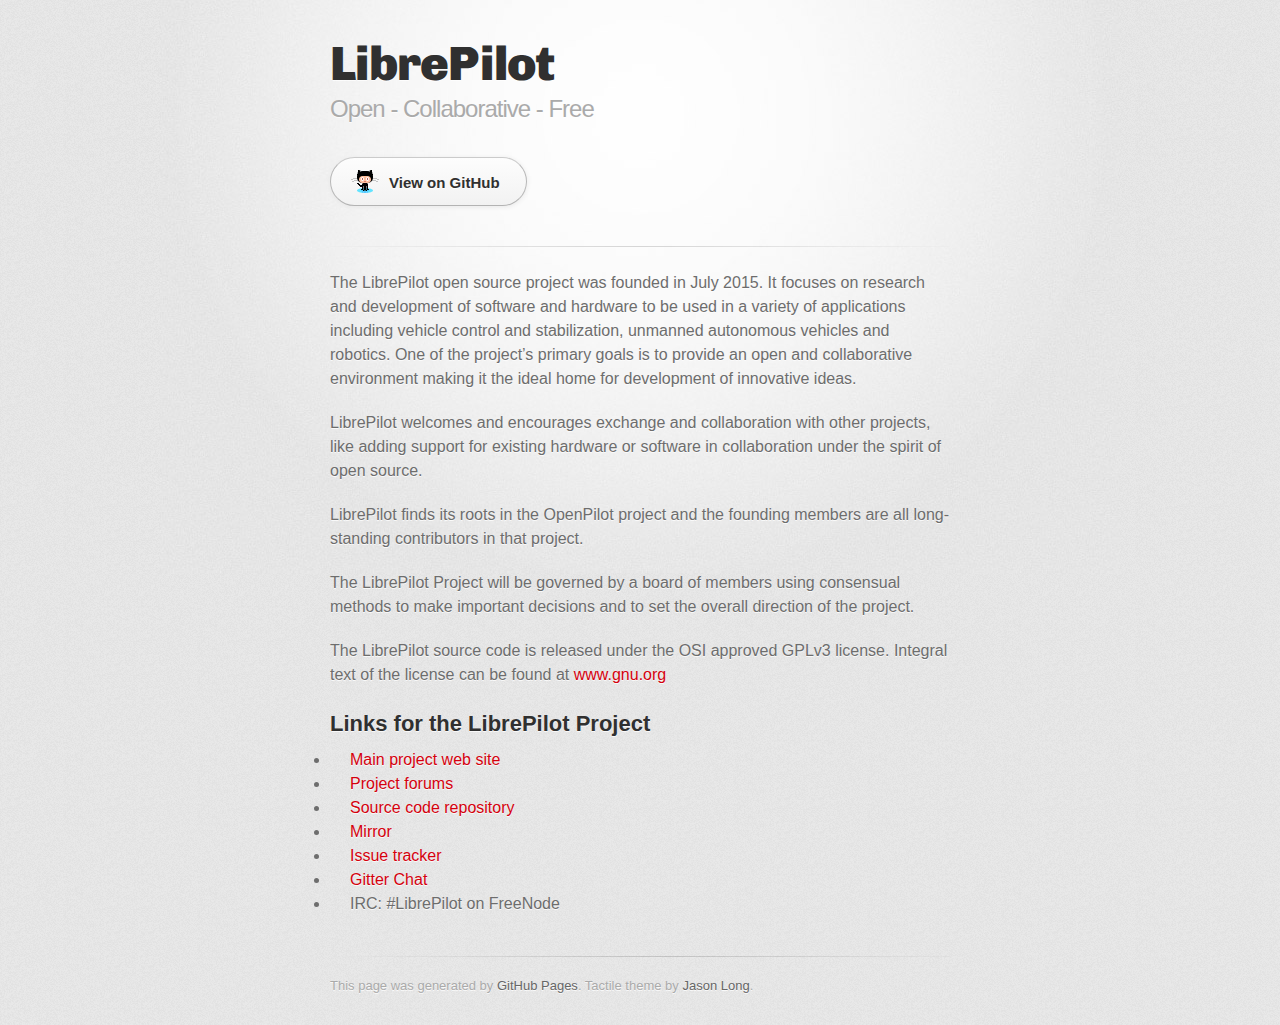
<file: index.html>
<!DOCTYPE html>
<html>
  <head>
    <meta charset='utf-8'>
    <meta http-equiv="X-UA-Compatible" content="chrome=1">
    <link href='https://fonts.googleapis.com/css?family=Chivo:900' rel='stylesheet' type='text/css'>
    <link rel="stylesheet" type="text/css" href="stylesheets/stylesheet.css" media="screen">
    <link rel="stylesheet" type="text/css" href="stylesheets/github-dark.css" media="screen">
    <link rel="stylesheet" type="text/css" href="stylesheets/print.css" media="print">
    <!--[if lt IE 9]>
    <script src="//html5shiv.googlecode.com/svn/trunk/html5.js"></script>
    <![endif]-->
    <title>LibrePilot by librepilot</title>
  </head>

  <body>
    <div id="container">
      <div class="inner">

        <header>
          <h1>LibrePilot</h1>
          <h2>Open - Collaborative - Free</h2>
        </header>

        <section id="downloads" class="clearfix">
          <a href="https://github.com/librepilot" id="view-on-github" class="button"><span>View on GitHub</span></a>
        </section>

        <hr>

        <section id="main_content">
          <p>The LibrePilot open source project was founded in July 2015. It focuses on
research and development of software and hardware to be used in a variety of
applications including vehicle control and stabilization, unmanned autonomous
vehicles and robotics. One of the project’s primary goals is to provide an open
and collaborative environment making it the ideal home for development of
innovative ideas.</p>

<p>LibrePilot welcomes and encourages exchange and collaboration with other
projects, like adding support for existing hardware or software in
collaboration under the spirit of open source.</p>

<p>LibrePilot finds its roots in the OpenPilot project and the founding members
are all long-standing contributors in that project.</p>

<p>The LibrePilot Project will be governed by a board of members using consensual
methods to make important decisions and to set the overall direction of the
project.</p>

<p>The LibrePilot source code is released under the OSI approved GPLv3 license.
Integral text of the license can be found at <a href="http://www.gnu.org/licenses/gpl-3.0.en.html">www.gnu.org</a></p>

<h2>
<a id="links-for-the-librepilot-project" class="anchor" href="#links-for-the-librepilot-project" aria-hidden="true"><span class="octicon octicon-link"></span></a>Links for the LibrePilot Project</h2>

<ul>
<li><a href="https://www.librepilot.org">Main project web site</a></li>
<li><a href="https://forum.librepilot.org">Project forums</a></li>
<li><a href="https://bitbucket.org/librepilot">Source code repository</a></li>
<li><a href="https://github.com/librepilot">Mirror</a></li>
<li><a href="https://librepilot.atlassian.net">Issue tracker</a></li>
<li><a href="https://gitter.im/librepilot/LibrePilot">Gitter Chat</a></li>
<li>IRC: #LibrePilot on FreeNode</li>
</ul>
        </section>

        <footer>
          This page was generated by <a href="https://pages.github.com">GitHub Pages</a>. Tactile theme by <a href="https://twitter.com/jasonlong">Jason Long</a>.
        </footer>

        
      </div>
    </div>
  </body>
</html>
</file>
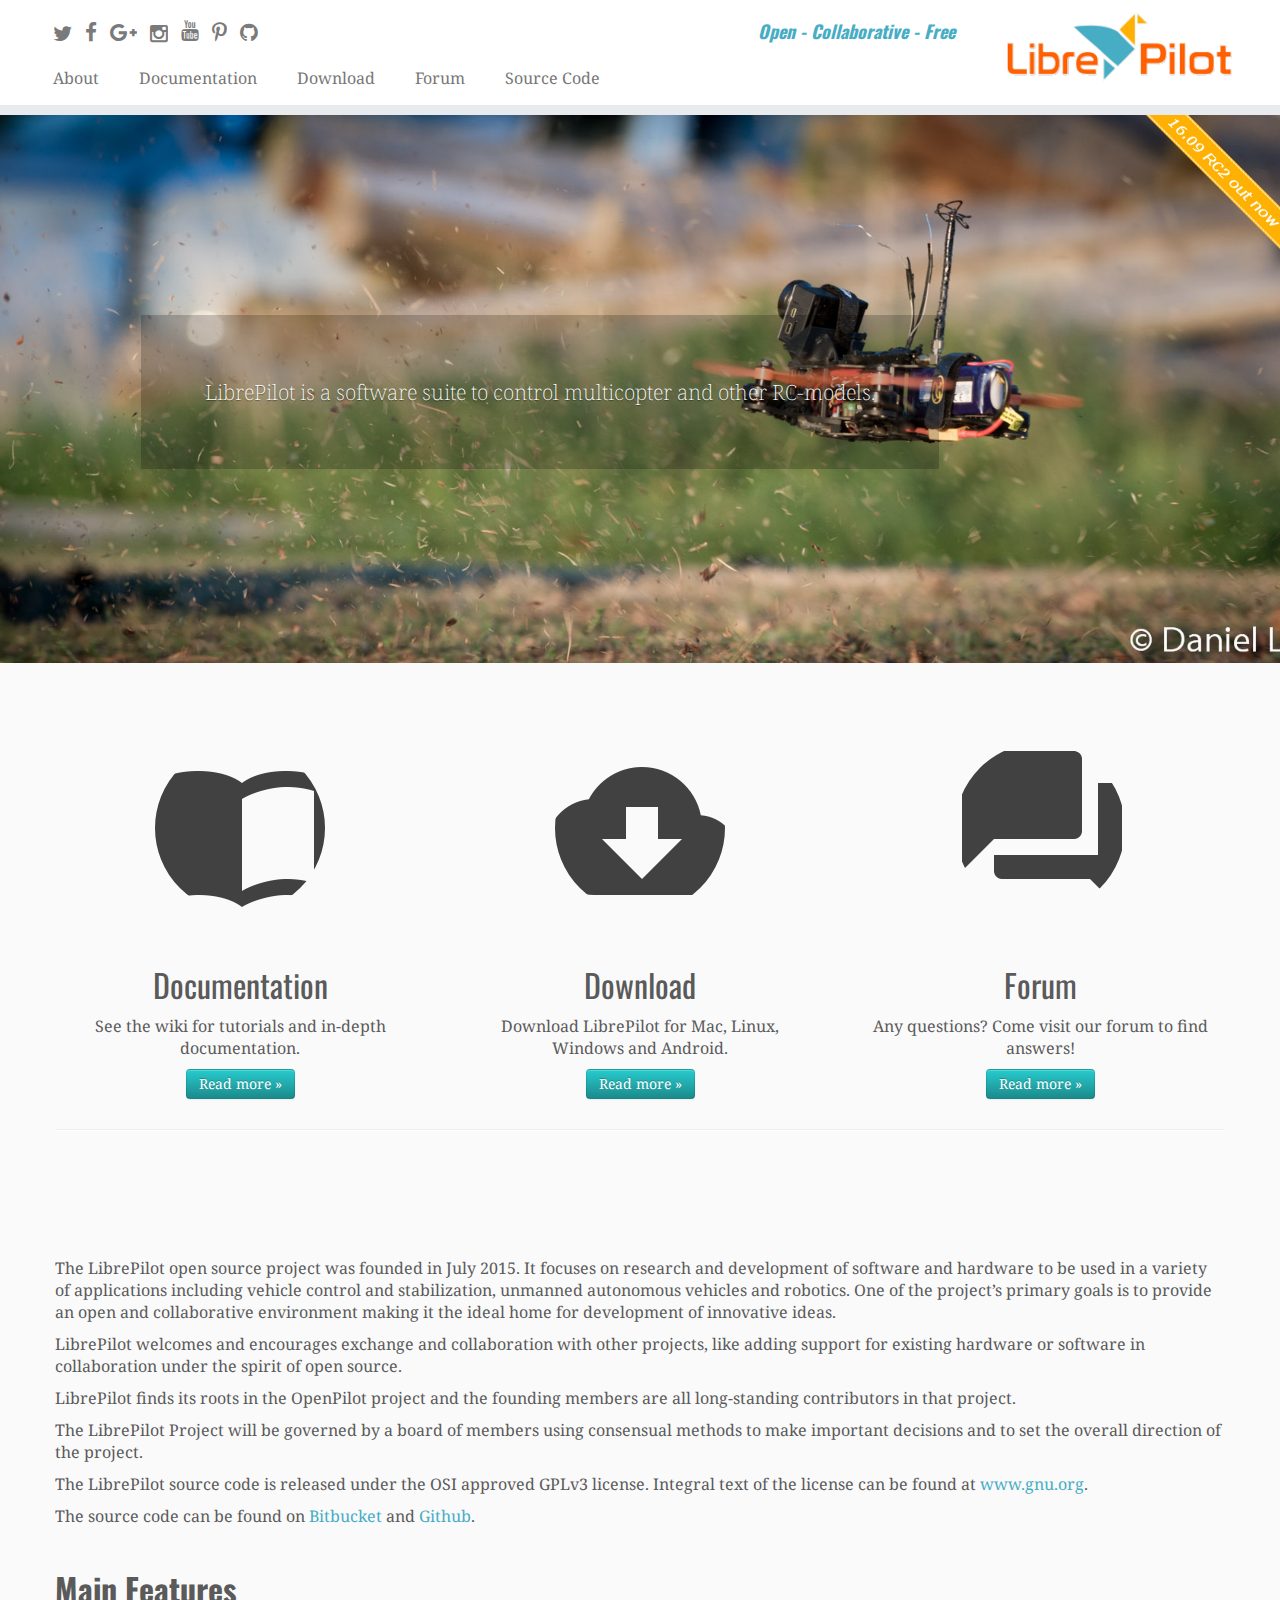
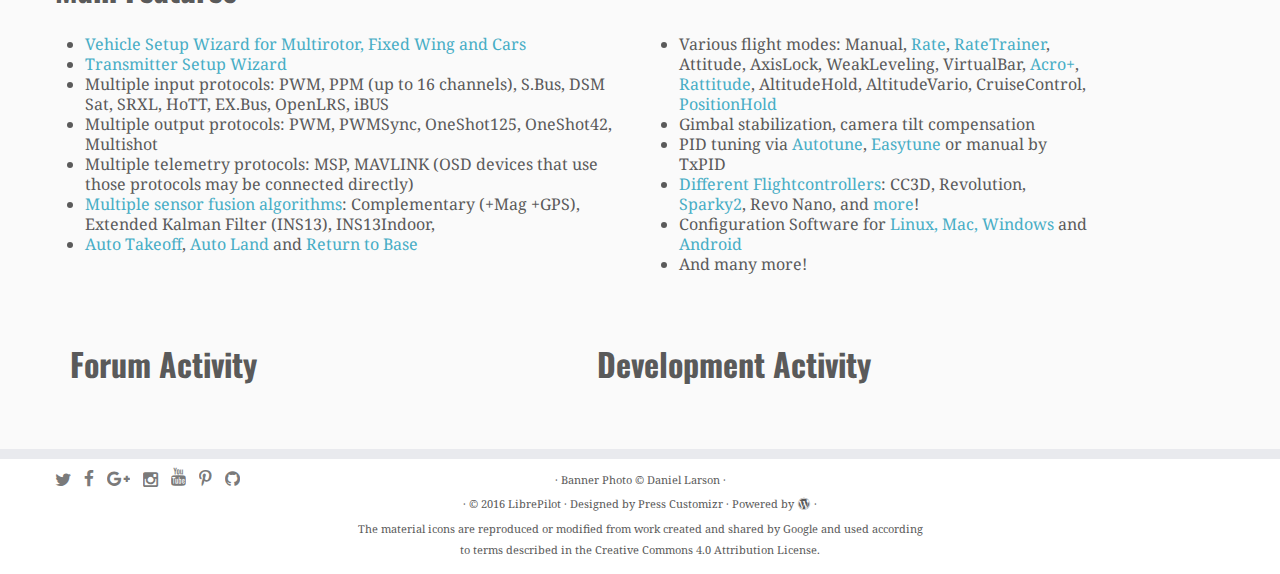
<file: site/index.html>
<!DOCTYPE html>
<!--[if IE 7]>
<html class="ie ie7" lang="en-US">
<![endif]-->
<!--[if IE 8]>
<html class="ie ie8" lang="en-US">
<![endif]-->
<!--[if !(IE 7) | !(IE 8)  ]><!-->
<html lang="en-US">
<!--<![endif]-->
					<head>
				    <meta charset="UTF-8" />
				    <meta http-equiv="X-UA-Compatible" content="IE=9; IE=8; IE=7; IE=EDGE" />
            				    <meta name="viewport" content="width=device-width, initial-scale=1.0" />
				    <link rel="profile" href="http://gmpg.org/xfn/11" />


				   <!-- html5shiv for IE8 and less  -->
				    <!--[if lt IE 9]>

				    <![endif]-->
				    <title>LibrePilot &#8211; Open &#8211; Collaborative &#8211; Free</title>
<link rel="alternate" type="application/rss+xml" title="LibrePilot &raquo; Feed" href="feed" />
<link rel="alternate" type="application/rss+xml" title="LibrePilot &raquo; Comments Feed" href="comments/feed" />
</style>
<link rel='stylesheet' id='tc-gfonts-css'  href='https://fonts.googleapis.com/css?family=Oswald:700|Droid+Serif:400' type='text/css' media='all' />
<link rel='stylesheet' id='customizr-common-css'  href='wp-content/themes/customizr/inc/assets/css/tc_common.min.css' type='text/css' media='all' />
<link rel='stylesheet' id='customizr-skin-css'  href='wp-content/themes/customizr/inc/assets/css/blue2.min.css' type='text/css' media='all' />
<style id='customizr-skin-inline-css' type='text/css'>
        @font-face {
          font-family: 'FontAwesome';
          src:url('wp-content/themes/customizr/inc/assets/css/fonts/fonts/fontawesome-webfont.eot');
          src:url('wp-content/themes/customizr/inc/assets/css/fonts/fonts/fontawesome-webfont.eot%3F') format('embedded-opentype'),
              url('wp-content/themes/customizr/inc/assets/css/fonts/fonts/fontawesome-webfont.woff2') format('woff2'),
              url('wp-content/themes/customizr/inc/assets/css/fonts/fonts/fontawesome-webfont.woff') format('woff'),
              url('wp-content/themes/customizr/inc/assets/css/fonts/fonts/fontawesome-webfont.ttf') format('truetype'),
              url('wp-content/themes/customizr/inc/assets/css/fonts/fonts/fontawesome-webfont.svg') format('svg');
        }
        

                .site-title,.site-description,h1,h2,h3,.tc-dropcap {
                  font-family : 'Oswald';
                  font-weight : 700;
                }

                body,.navbar .nav>li>a {
                  font-family : 'Droid Serif';
                  font-weight : 400;
                }

          body,.navbar .nav>li>a {
            font-size : 16px;
            line-height : 22px;
          }
table { border-collapse: separate; }
                         body table { border-collapse: collapse; }
                        
header.tc-header {border-top: none;}

.sticky-enabled .tc-shrink-on .site-logo img {
    					height:30px!important;width:auto!important
    				}

    				.sticky-enabled .tc-shrink-on .brand .site-title {
    					font-size:0.6em;opacity:0.8;line-height:1.2em
    				}

.site-logo img.sticky {
                display: none;
             }

            .sticky-enabled .tc-sticky-logo-on .site-logo img {
                display: none;
             }

            .sticky-enabled .tc-sticky-logo-on .site-logo img.sticky{
                display: inline-block;
            }


      .carousel .item {
        line-height: 550px;
        min-height:550px;
        max-height:550px;
      }
      .tc-slider-loader-wrapper {
        line-height: 550px;
        height:550px;
      }
      .carousel .tc-slider-controls {
        line-height: 550px;
        max-height:550px;
      }

        @media (max-width: 1200px) {
          .carousel .item {
            line-height: 423.5px;
            max-height:423.5px;
            min-height:423.5px;
          }
          .item .carousel-caption {
            max-height: 368.5px;
            overflow: hidden;
          }
          .carousel .tc-slider-loader-wrapper {
            line-height: 423.5px;
            height:423.5px;
          }
        }

        @media (max-width: 979px) {
          .carousel .item {
            line-height: 339.9px;
            max-height:339.9px;
            min-height:339.9px;
          }
          .item .carousel-caption {
            max-height: 284.9px;
            overflow: hidden;
          }
          .carousel .tc-slider-loader-wrapper {
            line-height: 339.9px;
            height:339.9px;
          }
        }

        @media (max-width: 480px) {
          .carousel .item {
            line-height: 209px;
            max-height:209px;
            min-height:209px;
          }
          .item .carousel-caption {
            max-height: 154px;
            overflow: hidden;
          }
          .carousel .tc-slider-loader-wrapper {
            line-height: 209px;
            height:209px;
          }
        }

        @media (max-width: 320px) {
          .carousel .item {
            line-height: 154px;
            max-height:154px;
            min-height:154px;
          }
          .item .carousel-caption {
            max-height: 99px;
            overflow: hidden;
          }
          .carousel .tc-slider-loader-wrapper {
            line-height: 154px;
            height:154px;
          }
        }

#tc-push-footer { display: none; visibility: hidden; }
         .tc-sticky-footer #tc-push-footer.sticky-footer-enabled { display: block; }
        

.tc-slide-link {
   pointer-events: none;
   cursor: default;
}

.site-description {
color: #47ADC5;
}

.btn-primary.active, .btn-primary.disabled, .btn-primary:active, .btn-primary:focus, .btn-primary:hover, [disabled].btn-primary  {
background-color: #47ADC5;
}

a {
color: #47ADC5;
}

.table {
    display: table;
    width: 90%;
}
.tr { 
    display: table-row; 
   width: 45%;
overflow-wrap: break-word;
}
.td { 
    display: table-cell;
   width: 45%;
padding:15px;
overflow-wrap: break-word;

}

@media  (max-width: 639px){
    .td  { 
display:inline; 
width:90%;

}
}
</style>
<link rel='stylesheet' id='customizr-style-css'  href='wp-content/themes/customizr/style.css' type='text/css' media='all' />
<link rel='stylesheet' id='fancyboxcss-css'  href='wp-content/themes/customizr/inc/assets/js/fancybox/jquery.fancybox-1.3.4.min.css' type='text/css' media='all' />
<script type='text/javascript' src='wp-includes/js/jquery/jquery.js'></script>
<script type='text/javascript' src='wp-includes/js/jquery/jquery-migrate.min.js'></script>
<script type='text/javascript' src='wp-content/themes/customizr/inc/assets/js/fancybox/jquery.fancybox-1.3.4.min.js'></script>
<script type='text/javascript'>
/* <![CDATA[ */
var TCParams = {"_disabled":[],"FancyBoxState":"1","FancyBoxAutoscale":"1","SliderName":"tc_posts_slider","SliderDelay":"5000","SliderHover":"1","centerSliderImg":"1","SmoothScroll":{"Enabled":true,"Options":{"touchpadSupport":false}},"anchorSmoothScroll":"linear","anchorSmoothScrollExclude":{"simple":["[class*=edd]",".tc-carousel-control",".carousel-control","[data-toggle=\"modal\"]","[data-toggle=\"dropdown\"]","[data-toggle=\"tooltip\"]","[data-toggle=\"popover\"]","[data-toggle=\"collapse\"]","[data-toggle=\"tab\"]","[class*=upme]","[class*=um-]"],"deep":{"classes":[],"ids":[]}},"ReorderBlocks":"1","centerAllImg":"1","HasComments":"","LeftSidebarClass":".span3.left.tc-sidebar","RightSidebarClass":".span3.right.tc-sidebar","LoadModernizr":"1","stickyCustomOffset":{"_initial":0,"_scrolling":0,"options":{"_static":true,"_element":""}},"stickyHeader":"1","dropdowntoViewport":"1","timerOnScrollAllBrowsers":"1","extLinksStyle":"","extLinksTargetExt":"","extLinksSkipSelectors":{"classes":["btn","button"],"ids":[]},"dropcapEnabled":"","dropcapWhere":{"post":"","page":""},"dropcapMinWords":"50","dropcapSkipSelectors":{"tags":["IMG","IFRAME","H1","H2","H3","H4","H5","H6","BLOCKQUOTE","UL","OL"],"classes":["btn"],"id":[]},"imgSmartLoadEnabled":"","imgSmartLoadOpts":{"parentSelectors":[".article-container",".__before_main_wrapper",".widget-front"],"opts":{"excludeImg":[".tc-holder-img"]}},"goldenRatio":"1.618","gridGoldenRatioLimit":"350","isSecondMenuEnabled":"","secondMenuRespSet":"in-sn-before"};
/* ]]> */
</script>
<script type='text/javascript' src='wp-content/themes/customizr/inc/assets/js/tc-scripts.min.js'></script>
<link rel='https://api.w.org/' href='wp-json/index.html' />
<link rel="EditURI" type="application/rsd+xml" title="RSD" href="xmlrpc.php%3Frsd" />
<link rel="wlwmanifest" type="application/wlwmanifest+xml" href="wp-includes/wlwmanifest.xml" /> 
<meta name="generator" content="WordPress 4.5.3" />
<link rel="canonical" href="index.html" />
<link rel='shortlink' href='index.html' />
		<style type="text/css">.recentcomments a{display:inline !important;padding:0 !important;margin:0 !important;}</style>
		<link rel="icon" href="wp-content/uploads/2016/07/cropped-logo512-32x32.png" sizes="32x32" />
<link rel="icon" href="wp-content/uploads/2016/07/cropped-logo512-192x192.png" sizes="192x192" />
<link rel="apple-touch-icon-precomposed" href="wp-content/uploads/2016/07/cropped-logo512-180x180.png" />

				</head>
				
	<body class="home page page-id-19 page-template-default tc-fade-hover-links tc-no-sidebar tc-sticky-header sticky-disabled tc-transparent-on-scroll no-navbar skin-blue2 tc-regular-menu tc-sticky-footer" itemscope itemtype="http://schema.org/WebPage">

    
    <div id="tc-page-wrap" class="">

    <a href="https://librepilot.atlassian.net/wiki/display/LPDOC/16.09+RC+Downloads">
	<img style="position: absolute; top: 0; right: 0; border: 0; z-index: 999;" src="ribbon.png" />
	</a>
  		
  	   	<header class="tc-header clearfix row-fluid tc-tagline-on tc-title-logo-on tc-sticky-logo-on tc-shrink-on tc-menu-on logo-right tc-second-menu-in-sn-before-when-mobile" role="banner">
  			
        <div class="brand span3 pull-right">
        <a class="site-logo" href="index.html" title="LibrePilot | Open - Collaborative - Free"><img src="wp-content/uploads/2016/07/logo_name_1.png" alt="Back Home" width="250" height="75" style="max-width:250px;max-height:100px" data-no-retina class=" attachment-96"/><img src="wp-content/uploads/2016/07/logo_name_2.png" alt="Back Home" width="100" height="30"  data-no-retina class="sticky attachment-97"/></a>        </div> <!-- brand span3 -->

        <div class="container outside"><h2 class="site-description">Open - Collaborative - Free</h2></div>      	<div class="navbar-wrapper clearfix span9 tc-open-on-hover pull-menu-left">
        	<div class="navbar resp">
          		<div class="navbar-inner" role="navigation">
            		<div class="row-fluid">
              		<div class="social-block span5" ><a class="social-icon icon-twitter" href="https://twitter.com/librepilot" title="Follow LibrePilot on Twitter" target=_blank ></a><a class="social-icon icon-facebook" href="https://www.facebook.com/librepilot/" title="Follow LibrePilot on Facebook" target=_blank ></a><a class="social-icon icon-google" href="https://plus.google.com/s/librepilot/top" title="See LibrePilot on Google+" target=_blank ></a><a class="social-icon icon-instagram" href="https://www.instagram.com/explore/tags/librepilot/" title="See LibrePilot on Instagram" target=_blank ></a><a class="social-icon icon-youtube" href="https://www.youtube.com/results?sp=CAI%253D&#038;q=LibrePilot" title="See LibrePilot on Youtube" target=_blank ></a><a class="social-icon icon-pinterest" href="https://de.pinterest.com/search/pins/?q=librepilot&#038;rs=typed&#038;0=librepilot%7Ctyped" title="See LibrePilot on Pinterest" target=_blank ></a><a class="social-icon icon-github" href="https://github.com/librepilot" title="Follow me on Github" target=_blank ></a></div><h2 class="span7 inside site-description">Open - Collaborative - Free</h2><div class="nav-collapse collapse tc-hover-menu-wrapper"><div class="menu-top-container"><ul id="menu-top-2" class="nav tc-hover-menu"><li class="menu-item menu-item-type-custom menu-item-object-custom menu-item-151"><a href="index.html#content">About</a></li>
<li class="menu-item menu-item-type-post_type menu-item-object-page menu-item-93"><a href="https://librepilot.atlassian.net/wiki/display/LPDOC/Welcome">Documentation</a></li>
<li class="menu-item menu-item-type-post_type menu-item-object-page menu-item-94"><a href="https://librepilot.atlassian.net/wiki/display/LPDOC/Downloads">Download</a></li>
<li class="menu-item menu-item-type-post_type menu-item-object-page menu-item-95"><a href="https://forum.librepilot.org/">Forum</a></li>
<li class="menu-item menu-item-type-post_type menu-item-object-page menu-item-92"><a href="https://bitbucket.org/librepilot/">Source Code</a></li>
</ul></div></div><div class="btn-toggle-nav pull-left"><button type="button" class="btn menu-btn" data-toggle="collapse" data-target=".nav-collapse" title="Open the menu"><span class="icon-bar"></span><span class="icon-bar"></span><span class="icon-bar"></span> </button></div>          			</div><!-- /.row-fluid -->
          		</div><!-- /.navbar-inner -->
        	</div><!-- /.navbar resp -->
      	</div><!-- /.navbar-wrapper -->
    	
  		</header>
  		<div id="tc-reset-margin-top" class="container-fluid" style="margin-top:103px"></div>    <div id="customizr-slider-1" class="carousel customizr-slide tc_posts_slider custom-slider-height ">

      
      
      <div class="carousel-inner center-slides-enabled">
            <div class="item active slide-22">
          <div class="carousel-image slider-full">
      <img width="1463" height="550" src="wp-content/uploads/2016/07/dsc74901.jpg" class="attachment-slider-full tc-thumb-type-thumb wp-post-image wp-post-image" alt="_dsc7490[1]" /></div> <!-- .carousel-image -->
    <div class="carousel-caption"> <p class="lead" >LibrePilot is a software suite to control multicopter and other RC-models.</p> </div>    </div><!-- /.item -->
          </div><!-- /.carousel-inner -->

      
    </div><!-- /#customizr-slider -->

    <div id="main-wrapper" class="container">

    
      
			<div class="container marketing">

        <div class="row widget-area" role="complementary"><div class="span4 fp-one">
          <div class="widget-front">
            <div class="thumb-wrapper "><a class="round-div" href="https://librepilot.atlassian.net/wiki/display/LPDOC/Welcome" title="Documentation"></a><img width="270" height="250" src="wp-content/uploads/2016/07/docu.png" class="attachment-large tc-thumb-type-thumb wp-post-image wp-post-image" alt="docu" /></div><h2>Documentation </h2><p class="fp-text-one">See the wiki for tutorials and in-depth documentation.
</p><a class="btn btn-primary fp-button" href="https://librepilot.atlassian.net/wiki/display/LPDOC/Welcome" title="Documentation">Read more &raquo;</a>
          </div><!-- /.widget-front -->

          </div><div class="span4 fp-two">
          <div class="widget-front">
            <div class="thumb-wrapper "><a class="round-div" href="https://librepilot.atlassian.net/wiki/display/LPDOC/Downloads" title="Download"></a><img width="270" height="250" src="wp-content/uploads/2016/07/oses-2.png" class="attachment-large tc-thumb-type-thumb wp-post-image wp-post-image" alt="oses" /></div><h2>Download </h2><p class="fp-text-two">Download LibrePilot for Mac, Linux, Windows and Android.
</p><a class="btn btn-primary fp-button" href="https://librepilot.atlassian.net/wiki/display/LPDOC/Downloads" title="Download">Read more &raquo;</a>
          </div><!-- /.widget-front -->

          </div><div class="span4 fp-three">
          <div class="widget-front">
            <div class="thumb-wrapper "><a class="round-div" href="https://forum.librepilot.org/" title="Forum"></a><img width="270" height="250" src="wp-content/uploads/2016/07/qanda-1.png" class="attachment-large tc-thumb-type-thumb wp-post-image wp-post-image" alt="qanda" /></div><h2>Forum </h2><p class="fp-text-three">Any questions?
Come visit our forum to find answers!
</p><a class="btn btn-primary fp-button" href="https://forum.librepilot.org/" title="Forum">Read more &raquo;</a>
          </div><!-- /.widget-front -->

          </div></div>
			</div><!-- .container -->

      <hr class="featurette-divider __before_main_container">
      
    <div class="container" role="main">
        <div class="row column-content-wrapper">

            
                <div id="content" class="span12 article-container tc-gallery-style">

                    
                        
                                                                                    
                                                                    <article id="page-19" class="row-fluid post-19 page type-page status-publish hentry">
                                        
        <div class="entry-content">
          <p>&nbsp;</p>
<p>&nbsp;</p>
<p>&nbsp;</p>
<p>The LibrePilot open source project was founded in July 2015. It focuses on research and development of software and hardware to be used in a variety of applications including vehicle control and stabilization, unmanned autonomous vehicles and robotics. One of the project’s primary goals is to provide an open and collaborative environment making it the ideal home for development of innovative ideas.</p>
<p>LibrePilot welcomes and encourages exchange and collaboration with other projects, like adding support for existing hardware or software in collaboration under the spirit of open source.</p>
<p>LibrePilot finds its roots in the OpenPilot project and the founding members are all long-standing contributors in that project.</p>
<p>The LibrePilot Project will be governed by a board of members using consensual methods to make important decisions and to set the overall direction of the project.</p>
<p>The LibrePilot source code is released under the OSI approved GPLv3 license. Integral text of the license can be found at <a href="http://www.gnu.org/licenses/gpl-3.0.en.html">www.gnu.org</a>.</p>
<p>The source code can be found on <a href="https://bitbucket.org/librepilot/">Bitbucket</a> and <a href="https://github.com/librepilot">Github</a>.</p>
<p>&nbsp;</p>
<h2>Main Features</h2>
<div class="table">
<div class="tr">
<ul>
<li><a href="https://librepilot.atlassian.net/wiki/display/LPDOC/Using+the+Vehicle+Setup+Wizard">Vehicle Setup Wizard for Multirotor, Fixed Wing and Cars</a></li>
<li><a href="https://librepilot.atlassian.net/wiki/display/LPDOC/RC+Transmitter+Wizard">Transmitter Setup Wizard</a></li>
<li>Multiple input protocols: PWM, PPM (up to 16 channels), S.Bus, DSM Sat, SRXL, HoTT, EX.Bus, OpenLRS, iBUS</li>
<li>Multiple output protocols: PWM, PWMSync, OneShot125, OneShot42, Multishot</li>
<li>Multiple telemetry protocols: MSP, MAVLINK (OSD devices that use those protocols may be connected directly)
<li><a href="https://librepilot.atlassian.net/wiki/display/LPDOC/Revo+Attitude+Configuration#RevoAttitudeConfiguration-AttitudeEstimationAlgorithm">Multiple sensor fusion algorithms</a>: Complementary (+Mag +GPS), Extended Kalman Filter (INS13), INS13Indoor,</li>
<li><a href="https://librepilot.atlassian.net/wiki/display/LPDOC/Auto+Take+Off">Auto Takeoff</a>, <a href="https://librepilot.atlassian.net/wiki/display/LPDOC/Auto+Land">Auto Land</a> and <a href="https://librepilot.atlassian.net/wiki/display/LPDOC/Return+to+base">Return to Base</a></li>
</ul>
<div class="td">
<ul>
<li>Various flight modes: Manual, <a href="https://librepilot.atlassian.net/wiki/display/LPDOC/Rate+Setup">Rate</a>, <a href="https://librepilot.atlassian.net/wiki/display/LPDOC/Rate+Trainer+Setup">RateTrainer</a>, Attitude, AxisLock, WeakLeveling, VirtualBar, <a href="https://librepilot.atlassian.net/wiki/pages/viewpage.action?pageId=19890205">Acro+</a>, <a href="https://librepilot.atlassian.net/wiki/display/LPDOC/Rattitude+Setup">Rattitude</a>, AltitudeHold, AltitudeVario, CruiseControl, <a href="https://librepilot.atlassian.net/wiki/display/LPDOC/Position+Hold">PositionHold</a></li>
<li>Gimbal stabilization, camera tilt compensation</li>
<li>PID tuning via <a href="https://librepilot.atlassian.net/wiki/display/LPDOC/AutoTune">Autotune</a>, <a href="https://librepilot.atlassian.net/wiki/display/LPDOC/TxPID#TxPID-EasyTune">Easytune</a> or manual by TxPID</li>
<li><a href="https://librepilot.atlassian.net/wiki/display/LPDOC/Supported+Hardware">Different Flightcontrollers</a>: CC3D, Revolution, <a href="https://github.com/TauLabs/TauLabs/wiki/Sparky2">Sparky2</a>, Revo Nano, and <a href="https://librepilot.atlassian.net/wiki/display/LPDOC/Supported+Hardware">more</a>!</li>
<li>Configuration Software for <a href="https://librepilot.atlassian.net/wiki/display/LPDOC/Finding+Your+Way+Around+the+GCS">Linux, Mac, Windows</a> and <a href="https://librepilot.atlassian.net/wiki/display/LPDOC/LibrePilot2Go+Android+App">Android</a></li>
<li>And many more!</li>
</ul>
</div>
</div>
</div>
<div class="table">
<div class="tr">
<div class="td">
<h2>Forum Activity</h2>
<div id="rssa"></div>
</div>
<div class="td">
<h2>Development Activity</h2>
<div id="rssb"></div>
</div>
</div>
</div>
        </div>

                                            </article>
                                
                            
                        
                    
                </div><!--.article-container -->

           
        </div><!--.row -->
    </div><!-- .container role: main -->

    <div id="tc-push-footer"></div>
</div><!-- //#main-wrapper -->

  		<!-- FOOTER -->
  		<footer id="footer" class="">
  		 		    				 <div class="colophon">
			 	<div class="container">
			 		<div class="row-fluid">
					    <div class="span3 social-block pull-left">
						<span class="tc-footer-social-links-wrapper" >
							<a class="social-icon icon-twitter" href="https://twitter.com/librepilot" title="Follow LibrePilot on Twitter" target=_blank ></a>
							<a class="social-icon icon-facebook" href="https://www.facebook.com/librepilot/" title="Follow LibrePilot on Facebook" target=_blank ></a>
							<a class="social-icon icon-google" href="https://plus.google.com/s/librepilot/top" title="See LibrePilot on Google+" target=_blank ></a>
							<a class="social-icon icon-instagram" href="https://www.instagram.com/explore/tags/librepilot/" title="See LibrePilot on Instagram" target=_blank ></a>
							<a class="social-icon icon-youtube" href="https://www.youtube.com/results?sp=CAI%253D&#038;q=LibrePilot" title="See LibrePilot on Youtube" target=_blank ></a>
							<a class="social-icon icon-pinterest" href="https://de.pinterest.com/search/pins/?q=librepilot&#038;rs=typed&#038;0=librepilot%7Ctyped" title="See LibrePilot on Pinterest" target=_blank ></a>
							<a class="social-icon icon-github" href="https://github.com/librepilot" title="Follow me on Github" target=_blank ></a>
						</span>
					</div>
					<div class="span6 credits">
						<p>&middot; <span class="tc-copyright-text">Banner Photo &copy; Daniel Larson</span> &middot;</p>
						<p>&middot; <span class="tc-copyright-text">&copy; 2016</span> <a href="https://bitbucket.org/librepilot/" title="LibrePilot" rel="bookmark">LibrePilot</a> &middot; <span class="tc-credits-text">Designed by</span> <a href="http://presscustomizr.com/">Press Customizr</a> &middot; <span class="tc-wp-powered-text">Powered by</span> <a class="icon-wordpress" target="_blank" href="https://wordpress.org" title="Powered by Wordpress"></a> &middot;</p>
						<p><span class="tc-copyright-text">The material icons are reproduced or modified from work created and shared by Google and used according to terms described in the <a href="https://creativecommons.org/licenses/by-sa/4.0">Creative Commons 4.0 Attribution License</a>.</span></p>
					</div>
	      			</div>
<!-- .row-fluid -->
	      		</div><!-- .container -->
	      	</div><!-- .colophon -->
	    	  		</footer>
    </div><!-- //#tc-page-wrapper -->
<script type='text/javascript' src='wp-includes/js/jquery/ui/core.min.js'></script>
<script type='text/javascript' src='wp-content/themes/customizr/inc/assets/js/modernizr.min.js'></script>
<script type='text/javascript' src='wp-includes/js/wp-embed.min.js'></script>
<div class="tc-btt-wrapper"><i class="btt-arrow"></i></div><script type="text/javascript" src="https://www.datejs.com/build/date.js"></script>
<script type="text/javascript">
    var contenta = document.getElementById('rssa');
    var contentb = document.getElementById('rssb');

    function showFeeda(data) {
        data.items = data.query.results.body.rss.channel.item;
	
	var output = '';
        for(var i=0;i<data.items.length;++i){

            output += '<p><a href="' +
            data.items[i].guid + '" >' +
            data.items[i].pubdate + '</a></p>';
            output += data.items[i].content.replace(/https...forum.librepilot.*$/gm,'') + '<br /><br />';                       
        }	
	contenta.innerHTML = output;    
    }
	
    function showFeedb(data){
        data.items = data.query.results.body.rss.channel.item;
	
	var output = '';
        for(var i=0;i<data.items.length;++i){

            output += '<p><a href="' +
            data.items[i].guid.content + '" >' +
            data.items[i].pubdate + '</a></p>';
            output += data.items[i].content.replace(/https...bitbucket.org.librepilot.*$/gm,'') + '<br /><br />';                       
        }	
	contentb.innerHTML = output;  
    }

</script>

<script type="text/javascript" src="https://query.yahooapis.com/v1/public/yql?q=select%20*%20from%20html%20where%20url%3D'https%3A%2F%2Fforum.librepilot.org%2Findex.php%3Ftype%3Drss%3Baction%3D.xml%3Blimit%3D18'&format=json&diagnostics=true&env=store%3A%2F%2Fdatatables.org%2Falltableswithkeys&callback=showFeeda"></script>
<script type="text/javascript" src="https://query.yahooapis.com/v1/public/yql?q=select%20*%20from%20html%20where%20url%3D'https%3A%2F%2Fbitbucket.org%2Flibrepilot%2Flibrepilot%2Frss'&format=json&env=store%3A%2F%2Fdatatables.org%2Falltableswithkeys&callback=showFeedb"></script>
	</body>
	</html>
</file>
<file: stylesheets/github-dark.css>
/*
   Copyright 2014 GitHub Inc.

   Licensed under the Apache License, Version 2.0 (the "License");
   you may not use this file except in compliance with the License.
   You may obtain a copy of the License at

       http://www.apache.org/licenses/LICENSE-2.0

   Unless required by applicable law or agreed to in writing, software
   distributed under the License is distributed on an "AS IS" BASIS,
   WITHOUT WARRANTIES OR CONDITIONS OF ANY KIND, either express or implied.
   See the License for the specific language governing permissions and
   limitations under the License.

*/

.pl-c /* comment */ {
  color: #969896;
}

.pl-c1      /* constant, markup.raw, meta.diff.header, meta.module-reference, meta.property-name, support, support.constant, support.variable, variable.other.constant */,
.pl-s .pl-v /* string variable */ {
  color: #0099cd;
}

.pl-e  /* entity */,
.pl-en /* entity.name */ {
  color: #9774cb;
}

.pl-s .pl-s1 /* string source */,
.pl-smi      /* storage.modifier.import, storage.modifier.package, storage.type.java, variable.other, variable.parameter.function */ {
  color: #ddd;
}

.pl-ent /* entity.name.tag */ {
  color: #7bcc72;
}

.pl-k /* keyword, storage, storage.type */ {
  color: #cc2372;
}

.pl-pds              /* punctuation.definition.string, string.regexp.character-class */,
.pl-s                /* string */,
.pl-s .pl-pse .pl-s1 /* string punctuation.section.embedded source */,
.pl-sr               /* string.regexp */,
.pl-sr .pl-cce       /* string.regexp constant.character.escape */,
.pl-sr .pl-sra       /* string.regexp string.regexp.arbitrary-repitition */,
.pl-sr .pl-sre       /* string.regexp source.ruby.embedded */ {
  color: #3c66e2;
}

.pl-v /* variable */ {
  color: #fb8764;
}

.pl-id /* invalid.deprecated */ {
  color: #e63525;
}

.pl-ii /* invalid.illegal */ {
  background-color: #e63525;
  color: #f8f8f8;
}

.pl-sr .pl-cce /* string.regexp constant.character.escape */ {
  color: #7bcc72;
  font-weight: bold;
}

.pl-ml /* markup.list */ {
  color: #c26b2b;
}

.pl-mh        /* markup.heading */,
.pl-mh .pl-en /* markup.heading entity.name */,
.pl-ms        /* meta.separator */ {
  color: #264ec5;
  font-weight: bold;
}

.pl-mq /* markup.quote */ {
  color: #00acac;
}

.pl-mi /* markup.italic */ {
  color: #ddd;
  font-style: italic;
}

.pl-mb /* markup.bold */ {
  color: #ddd;
  font-weight: bold;
}

.pl-md /* markup.deleted, meta.diff.header.from-file */ {
  background-color: #ffecec;
  color: #bd2c00;
}

.pl-mi1 /* markup.inserted, meta.diff.header.to-file */ {
  background-color: #eaffea;
  color: #55a532;
}

.pl-mdr /* meta.diff.range */ {
  color: #9774cb;
  font-weight: bold;
}

.pl-mo /* meta.output */ {
  color: #264ec5;
}
</file>
<file: stylesheets/print.css>
html, body, div, span, applet, object, iframe,
h1, h2, h3, h4, h5, h6, p, blockquote, pre,
a, abbr, acronym, address, big, cite, code,
del, dfn, em, img, ins, kbd, q, s, samp,
small, strike, strong, sub, sup, tt, var,
b, u, i, center,
dl, dt, dd, ol, ul, li,
fieldset, form, label, legend,
table, caption, tbody, tfoot, thead, tr, th, td,
article, aside, canvas, details, embed,
figure, figcaption, footer, header, hgroup,
menu, nav, output, ruby, section, summary,
time, mark, audio, video {
  padding: 0;
  margin: 0;
  font: inherit;
  font-size: 100%;
  vertical-align: baseline;
  border: 0;
}
/* HTML5 display-role reset for older browsers */
article, aside, details, figcaption, figure,
footer, header, hgroup, menu, nav, section {
  display: block;
}
body {
  line-height: 1;
}
ol, ul {
  list-style: none;
}
blockquote, q {
  quotes: none;
}
blockquote:before, blockquote:after,
q:before, q:after {
  content: '';
  content: none;
}
table {
  border-spacing: 0;
  border-collapse: collapse;
}
body {
  font-family: 'Helvetica Neue', Helvetica, Arial, serif;
  font-size: 13px;
  line-height: 1.5;
  color: #000;
}

a {
  font-weight: bold;
  color: #d5000d;
}

header {
  padding-top: 35px;
  padding-bottom: 10px;
}

header h1 {
  font-size: 48px;
  font-weight: bold;
  line-height: 1.2;
  color: #303030;
  letter-spacing: -1px;
}

header h2 {
  font-size: 24px;
  font-weight: normal;
  line-height: 1.3;
  color: #aaa;
  letter-spacing: -1px;
}
#downloads {
  display: none;
}
#main_content {
  padding-top: 20px;
}

code, pre {
  margin-bottom: 30px;
  font-family: Monaco, "Bitstream Vera Sans Mono", "Lucida Console", Terminal;
  font-size: 12px;
  color: #222;
}

code {
  padding: 0 3px;
}

pre {
  padding: 20px;
  overflow: auto;
  border: solid 1px #ddd;
}
pre code {
  padding: 0;
}

ul, ol, dl {
  margin-bottom: 20px;
}


/* COMMON STYLES */

table {
  width: 100%;
  border: 1px solid #ebebeb;
}

th {
  font-weight: 500;
}

td {
  font-weight: 300;
  text-align: center;
  border: 1px solid #ebebeb;
}

form {
  padding: 20px;
  background: #f2f2f2;

}


/* GENERAL ELEMENT TYPE STYLES */

h1 {
  font-size: 2.8em;
}

h2 {
  margin-bottom: 8px;
  font-size: 22px;
  font-weight: bold;
  color: #303030;
}

h3 {
  margin-bottom: 8px;
  font-size: 18px;
  font-weight: bold;
  color: #d5000d;
}

h4 {
  font-size: 16px;
  font-weight: bold;
  color: #303030;
}

h5 {
  font-size: 1em;
  color: #303030;
}

h6 {
  font-size: .8em;
  color: #303030;
}

p {
  margin-bottom: 20px;
  font-weight: 300;
}

a {
  text-decoration: none;
}

p a {
  font-weight: 400;
}

blockquote {
  padding: 0 0 0 30px;
  margin-bottom: 20px;
  font-size: 1.6em;
  border-left: 10px solid #e9e9e9;
}

ul li {
  list-style-position: inside;
  list-style: disc;
  padding-left: 20px;
}

ol li {
  list-style-position: inside;
  list-style: decimal;
  padding-left: 3px;
}

dl dd {
  font-style: italic;
  font-weight: 100;
}

footer {
  padding-top: 20px;
  padding-bottom: 30px;
  margin-top: 40px;
  font-size: 13px;
  color: #aaa;
}

footer a {
  color: #666;
}

/* MISC */
.clearfix:after {
  display: block;
  height: 0;
  clear: both;
  visibility: hidden;
  content: '.';
}

.clearfix {display: inline-block;}
* html .clearfix {height: 1%;}
.clearfix {display: block;}
</file>
<file: site/wp-content/themes/customizr/style.css>
/**
* Theme Name: Customizr
* Theme URI: http://presscustomizr.com/customizr
* Description: Customizr is a versatile and easy to customize WordPress theme, instantly giving a professional look to your online presence. Designed with visitor engagement in mind, it allows anyone to create a beautiful, fast and mobile friendly website compatible with all browsers and devices. Customizr works fine with major WordPress plugins like WooCommerce, bbPress, JetPack and many others. Top rated by hundreds and with a very active community of users and developers, the Customizr theme is a safe and reliable design option to publish your WordPress content.
* Version: 3.4.21
* Author: nikeo
* Author URI: http://presscustomizr.com/
* Tags: gray, white, light, blue, red, yellow, green, purple, orange, black, one-column, two-columns, three-columns, left-sidebar, right-sidebar, fluid-layout, responsive-layout, buddypress, custom-menu, custom-colors, featured-images, full-width-template, theme-options, threaded-comments, translation-ready, sticky-post, post-formats, rtl-language-support, editor-style
* Text Domain: customizr
* Copyright: (c) 2015 Nicolas GUILLAUME (nikeo), Nice, France
* License: GNU General Public License v2.0 or later
* License URI: http://www.gnu.org/licenses/gpl-2.0.html
*/


/**
* The styleheets of Customizr are located in inc/assets/css. Each skin has its own stylesheet : blue.css, green.css, ...
* The current stylesheet is loaded after the main skin stylesheet.
*
* IMPORTANT : If you write your CSS code below, it will be deleted when you'll update the theme.
* If you want to make quick style test / changes, consider using the Custom CSS section in appearance > customize > advanced options > Custom CSS, it will persist on update since it is saved in your database.
* To make important CSS customizations, you'll want to use a child theme and add your css code in the style.css file of it.
*/
</file>
<file: stylesheets/stylesheet.css>
/* http://meyerweb.com/eric/tools/css/reset/
   v2.0 | 20110126
   License: none (public domain)
*/
html, body, div, span, applet, object, iframe,
h1, h2, h3, h4, h5, h6, p, blockquote, pre,
a, abbr, acronym, address, big, cite, code,
del, dfn, em, img, ins, kbd, q, s, samp,
small, strike, strong, sub, sup, tt, var,
b, u, i, center,
dl, dt, dd, ol, ul, li,
fieldset, form, label, legend,
table, caption, tbody, tfoot, thead, tr, th, td,
article, aside, canvas, details, embed,
figure, figcaption, footer, header, hgroup,
menu, nav, output, ruby, section, summary,
time, mark, audio, video {
	padding: 0;
	margin: 0;
	font: inherit;
	font-size: 100%;
	vertical-align: baseline;
	border: 0;
}
/* HTML5 display-role reset for older browsers */
article, aside, details, figcaption, figure,
footer, header, hgroup, menu, nav, section {
	display: block;
}
body {
	line-height: 1;
}
ol, ul {
	list-style: none;
}
blockquote, q {
	quotes: none;
}
blockquote:before, blockquote:after,
q:before, q:after {
	content: '';
	content: none;
}
table {
	border-spacing: 0;
	border-collapse: collapse;
}

/* LAYOUT STYLES */
body {
  font-family: 'Helvetica Neue', Helvetica, Arial, serif;
  font-size: 1em;
  line-height: 1.5;
  color: #6d6d6d;
  text-shadow: 0 1px 0 rgba(255, 255, 255, 0.8);
  background: #e7e7e7 url(../images/body-bg.png) 0 0 repeat;
}

a {
  color: #d5000d;
}
a:hover {
  color: #c5000c;
}

header {
  padding-top: 35px;
  padding-bottom: 25px;
}

header h1 {
  font-family: 'Chivo', 'Helvetica Neue', Helvetica, Arial, serif;
  font-size: 48px; font-weight: 900;
  line-height: 1.2;
  color: #303030;
  letter-spacing: -1px;
}

header h2 {
  font-size: 24px;
  font-weight: normal;
  line-height: 1.3;
  color: #aaa;
  letter-spacing: -1px;
}

#container {
  min-height: 595px;
  background: transparent url(../images/highlight-bg.jpg) 50% 0 no-repeat;
}

.inner {
  width: 620px;
  margin: 0 auto;
}

#container .inner img {
  max-width: 100%;
}

#downloads {
  margin-bottom: 40px;
}

a.button {
  display: block;
  float: left;
  width: 179px;
  padding: 12px 8px 12px 8px;
  margin-right: 14px;
  font-size: 15px;
  font-weight: bold;
  line-height: 25px;
  color: #303030;
  background: #fdfdfd; /* Old browsers */
  background: -moz-linear-gradient(top,  #fdfdfd 0%, #f2f2f2 100%); /* FF3.6+ */
  background: -webkit-gradient(linear, left top, left bottom, color-stop(0%,#fdfdfd), color-stop(100%,#f2f2f2)); /* Chrome,Safari4+ */
  background: -webkit-linear-gradient(top,  #fdfdfd 0%,#f2f2f2 100%); /* Chrome10+,Safari5.1+ */
  background: -o-linear-gradient(top,  #fdfdfd 0%,#f2f2f2 100%); /* Opera 11.10+ */
  background: -ms-linear-gradient(top,  #fdfdfd 0%,#f2f2f2 100%); /* IE10+ */
  background: linear-gradient(top,  #fdfdfd 0%,#f2f2f2 100%); /* W3C */
  filter: progid:DXImageTransform.Microsoft.gradient( startColorstr='#fdfdfd', endColorstr='#f2f2f2',GradientType=0 ); /* IE6-9 */
  border-top: solid 1px #cbcbcb;
  border-right: solid 1px #b7b7b7;
  border-bottom: solid 1px #b3b3b3;
  border-left: solid 1px #b7b7b7;
  border-radius: 30px;
  -webkit-box-shadow: 10px 10px 5px #888;
  -moz-box-shadow: 10px 10px 5px #888;
  box-shadow: 0px 1px 5px #e8e8e8;
  -moz-border-radius: 30px;
  -webkit-border-radius: 30px;
}
a.button:hover {
  background: #fafafa; /* Old browsers */
  background: -moz-linear-gradient(top,  #fdfdfd 0%, #f6f6f6 100%); /* FF3.6+ */
  background: -webkit-gradient(linear, left top, left bottom, color-stop(0%,#fdfdfd), color-stop(100%,#f6f6f6)); /* Chrome,Safari4+ */
  background: -webkit-linear-gradient(top,  #fdfdfd 0%,#f6f6f6 100%); /* Chrome10+,Safari5.1+ */
  background: -o-linear-gradient(top,  #fdfdfd 0%,#f6f6f6 100%); /* Opera 11.10+ */
  background: -ms-linear-gradient(top,  #fdfdfd 0%,#f6f6f6 100%); /* IE10+ */
  background: linear-gradient(top,  #fdfdfd 0%,#f6f6f6, 100%); /* W3C */
  filter: progid:DXImageTransform.Microsoft.gradient( startColorstr='#fdfdfd', endColorstr='#f6f6f6',GradientType=0 ); /* IE6-9 */
  border-top: solid 1px #b7b7b7;
  border-right: solid 1px #b3b3b3;
  border-bottom: solid 1px #b3b3b3;
  border-left: solid 1px #b3b3b3;
}

a.button span {
  display: block;
  height: 23px;
  padding-left: 50px;
}

#download-zip span {
  background: transparent url(../images/zip-icon.png) 12px 50% no-repeat;
}
#download-tar-gz span {
  background: transparent url(../images/tar-gz-icon.png) 12px 50% no-repeat;
}
#view-on-github span {
  background: transparent url(../images/octocat-icon.png) 12px 50% no-repeat;
}
#view-on-github {
  margin-right: 0;
}

code, pre {
  margin-bottom: 30px;
  font-family: Monaco, "Bitstream Vera Sans Mono", "Lucida Console", Terminal;
  font-size: 14px;
  color: #222;
}

code {
  padding: 0 3px;
  background-color: #f2f2f2;
  border: solid 1px #ddd;
}

pre {
  padding: 20px;
  overflow: auto;
  color: #f2f2f2;
  text-shadow: none;
  background: #303030;
}
pre code {
  padding: 0;
  color: #f2f2f2;
  background-color: #303030;
  border: none;
}

ul, ol, dl {
  margin-bottom: 20px;
}


/* COMMON STYLES */

hr {
  height: 1px;
  padding-bottom: 1em;
  margin-top: 1em;
  line-height: 1px;
  background: transparent url('../images/hr.png') 50% 0 no-repeat;
  border: none;
}

strong {
  font-weight: bold;
}

em {
  font-style: italic;
}

table {
  width: 100%;
  border: 1px solid #ebebeb;
}

th {
  font-weight: 500;
}

td {
  font-weight: 300;
  text-align: center;
  border: 1px solid #ebebeb;
}

form {
  padding: 20px;
  background: #f2f2f2;

}


/* GENERAL ELEMENT TYPE STYLES */

h1 {
  font-size: 32px;
}

h2 {
  margin-bottom: 8px;
  font-size: 22px;
  font-weight: bold;
  color: #303030;
}

h3 {
  margin-bottom: 8px;
  font-size: 18px;
  font-weight: bold;
  color: #d5000d;
}

h4 {
  font-size: 16px;
  font-weight: bold;
  color: #303030;
}

h5 {
  font-size: 1em;
  color: #303030;
}

h6 {
  font-size: .8em;
  color: #303030;
}

p {
  margin-bottom: 20px;
  font-weight: 300;
}

a {
  text-decoration: none;
}

p a {
  font-weight: 400;
}

blockquote {
  padding: 0 0 0 30px;
  margin-bottom: 20px;
  font-size: 1.6em;
  border-left: 10px solid #e9e9e9;
}

ul li {
  list-style-position: inside;
  list-style: disc;
  padding-left: 20px;
}

ol li {
  list-style-position: inside;
  list-style: decimal;
  padding-left: 3px;
}

dl dt {
  color: #303030;
}

footer {
  padding-top: 20px;
  padding-bottom: 30px;
  margin-top: 40px;
  font-size: 13px;
  color: #aaa;
  background: transparent url('../images/hr.png') 0 0 no-repeat;
}

footer a {
  color: #666;
}
footer a:hover {
  color: #444;
}

/* MISC */
.clearfix:after {
  display: block;
  height: 0;
  clear: both;
  visibility: hidden;
  content: '.';
}

.clearfix {display: inline-block;}
* html .clearfix {height: 1%;}
.clearfix {display: block;}

/* #Media Queries
================================================== */

/* Smaller than standard 960 (devices and browsers) */
@media only screen and (max-width: 959px) { }

/* Tablet Portrait size to standard 960 (devices and browsers) */
@media only screen and (min-width: 768px) and (max-width: 959px) { }

/* All Mobile Sizes (devices and browser) */
@media only screen and (max-width: 767px) {
  header {
    padding-top: 10px;
    padding-bottom: 10px;
  }
  #downloads {
    margin-bottom: 25px;
  }
  #download-zip, #download-tar-gz {
    display: none;
  }
  .inner {
    width: 94%;
    margin: 0 auto;
  }
}

/* Mobile Landscape Size to Tablet Portrait (devices and browsers) */
@media only screen and (min-width: 480px) and (max-width: 767px) { }

/* Mobile Portrait Size to Mobile Landscape Size (devices and browsers) */
@media only screen and (max-width: 479px) { }
</file>
<file: site/wp-content/themes/customizr/inc/assets/css/blue2.min.css>
/*!
 * Customizr v3.4.21
 *
 * Licensed under the GNU General Public License v2 or later
 * http://www.gnu.org/licenses/gpl-2.0.html
 * Customized by Nicolas Guillaume (nikeo) and built upon the Twitter Bootstrap Framework (Designed and built with all the love in the world @twitter by @mdo and @fat)
 */.btn-info,.btn-primary{filter:progid:DXImageTransform.Microsoft.gradient(enabled=false)}.clearfix:after,.clearfix:before{display:table;content:"";line-height:0}.clearfix:after{clear:both}.hide-text{font:0/0 a;color:transparent;text-shadow:none;background-color:transparent;border:0}.btn-info,.btn-primary,.navbar .btn-navbar{text-shadow:0 -1px 0 rgba(0,0,0,.25);background-repeat:repeat-x}.input-block-level{display:block;width:100%;min-height:30px;-webkit-box-sizing:border-box;-moz-box-sizing:border-box;box-sizing:border-box}a:focus{outline:#60dfe1 auto thin;outline-offset:-2px}a{color:#27cbcd;text-decoration:none}a:focus,a:hover{color:#1b8b8d;text-decoration:underline}blockquote{border-left:5px solid #27cbcd}.btn-link{border-color:transparent;cursor:pointer;color:#27cbcd;-webkit-border-radius:0;-moz-border-radius:0;border-radius:0}.btn-link:focus,.btn-link:hover{color:#1b8b8d;text-decoration:underline;background-color:transparent}.btn-primary{color:#fff;background-color:#22b2b3;background-image:-moz-linear-gradient(top,#27cbcd,#1b8b8d);background-image:-webkit-gradient(linear,0 0,0 100%,from(#27cbcd),to(#1b8b8d));background-image:-webkit-linear-gradient(top,#27cbcd,#1b8b8d);background-image:-o-linear-gradient(top,#27cbcd,#1b8b8d);background-image:linear-gradient(to bottom,#27cbcd,#1b8b8d);border-color:#1b8b8d #1b8b8d #0f4c4c;border-color:rgba(0,0,0,.1) rgba(0,0,0,.1) rgba(0,0,0,.25)}.btn-primary.active,.btn-primary.disabled,.btn-primary:active,.btn-primary:focus,.btn-primary:hover,.btn-primary[disabled]{color:#fff;background-color:#1b8b8d}.btn-primary.active,.btn-primary:active{background-color:#136162\9}.btn-info{color:#fff;background-color:#5cdee0;background-image:-moz-linear-gradient(top,#75e3e5,#35d7d9);background-image:-webkit-gradient(linear,0 0,0 100%,from(#75e3e5),to(#35d7d9));background-image:-webkit-linear-gradient(top,#75e3e5,#35d7d9);background-image:-o-linear-gradient(top,#75e3e5,#35d7d9);background-image:linear-gradient(to bottom,#75e3e5,#35d7d9);border-color:#35d7d9 #35d7d9 #1fa1a2;border-color:rgba(0,0,0,.1) rgba(0,0,0,.1) rgba(0,0,0,.25)}.btn-info.active,.btn-info.disabled,.btn-info:active,.btn-info:focus,.btn-info:hover,.btn-info[disabled]{color:#fff;background-color:#35d7d9}.btn-info.active,.btn-info:active{background-color:#23b6b8\9}.btn:focus{outline:#60dfe1 auto thin;outline-offset:-2px}.btn-group.open .btn-primary.dropdown-toggle{background-color:#1b8b8d}.btn-group.open .btn-info.dropdown-toggle{background-color:#35d7d9}.carousel-control:focus,.carousel-control:hover{color:#27cbcd;text-decoration:none;opacity:.9;filter:alpha(opacity=90)}.dropdown-menu>.active>a,.dropdown-menu>.active>a:focus,.dropdown-menu>.active>a:hover{color:#fff;text-decoration:none;outline:0;background-color:#25c3c4;background-image:-moz-linear-gradient(top,#27cbcd,#23b6b8);background-image:-webkit-gradient(linear,0 0,0 100%,from(#27cbcd),to(#23b6b8));background-image:-webkit-linear-gradient(top,#27cbcd,#23b6b8);background-image:-o-linear-gradient(top,#27cbcd,#23b6b8);background-image:linear-gradient(to bottom,#27cbcd,#23b6b8);background-repeat:repeat-x;filter:progid:DXImageTransform.Microsoft.gradient(startColorstr='#ff27cbcd' , endColorstr='#ff23b6b8' , GradientType=0)}.uneditable-input,input[type=date],input[type=month],input[type=time],input[type=week],input[type=number],input[type=email],input[type=url],input[type=search],input[type=tel],input[type=color],input[type=text],input[type=password],input[type=datetime],input[type=datetime-local],textarea{background-color:#fff;border:1px solid #ccc;-webkit-box-shadow:inset 0 1px 1px rgba(0,0,0,.075);-moz-box-shadow:inset 0 1px 1px rgba(0,0,0,.075);box-shadow:inset 0 1px 1px rgba(0,0,0,.075);-webkit-transition:border linear .2s,box-shadow linear .2s;-moz-transition:border linear .2s,box-shadow linear .2s;-o-transition:border linear .2s,box-shadow linear .2s;transition:border linear .2s,box-shadow linear .2s}.nav .dropdown-toggle .caret,.navbar .nav li.dropdown>a:focus .caret,.navbar .nav li.dropdown>a:hover .caret{border-top-color:#27cbcd;border-bottom-color:#27cbcd}.uneditable-input:focus,input[type=date]:focus,input[type=month]:focus,input[type=time]:focus,input[type=week]:focus,input[type=number]:focus,input[type=email]:focus,input[type=url]:focus,input[type=search]:focus,input[type=tel]:focus,input[type=color]:focus,input[type=text]:focus,input[type=password]:focus,input[type=datetime]:focus,input[type=datetime-local]:focus,textarea:focus{border-color:#60dfe1;outline:0;outline:dotted thin\9;-webkit-box-shadow:0 0 8px #60dfe1;-moz-box-shadow:0 0 8px #60dfe1;box-shadow:0 0 8px #60dfe1}input[type=file]:focus,input[type=radio]:focus,input[type=checkbox]:focus,select:focus{outline:#60dfe1 auto thin;outline-offset:-2px}.navbar-link{color:#777}.navbar-link:focus,.navbar-link:hover{color:#27cbcd}.navbar .nav>li>a:focus,.navbar .nav>li>a:hover{background-color:transparent;color:#27cbcd;text-decoration:none}.navbar .btn-navbar{float:right;padding:7px 10px;margin-left:5px;margin-right:5px;color:#fff;background-color:#1e9c9e;background-image:-moz-linear-gradient(top,#23b6b8,#177677);background-image:-webkit-gradient(linear,0 0,0 100%,from(#23b6b8),to(#177677));background-image:-webkit-linear-gradient(top,#23b6b8,#177677);background-image:-o-linear-gradient(top,#23b6b8,#177677);background-image:linear-gradient(to bottom,#23b6b8,#177677);border-color:#177677 #177677 #0a3637;border-color:rgba(0,0,0,.1) rgba(0,0,0,.1) rgba(0,0,0,.25);filter:progid:DXImageTransform.Microsoft.gradient(enabled=false);-webkit-box-shadow:inset 0 1px 0 rgba(255,255,255,.1),0 1px 0 rgba(255,255,255,.075);-moz-box-shadow:inset 0 1px 0 rgba(255,255,255,.1),0 1px 0 rgba(255,255,255,.075);box-shadow:inset 0 1px 0 rgba(255,255,255,.1),0 1px 0 rgba(255,255,255,.075)}.navbar .btn-navbar.active,.navbar .btn-navbar.disabled,.navbar .btn-navbar:active,.navbar .btn-navbar:focus,.navbar .btn-navbar:hover,.navbar .btn-navbar[disabled]{color:#fff}.navbar .btn-navbar.active,.navbar .btn-navbar:active{background-color:#0f4c4c\9}.navbar .nav li.dropdown.active>.dropdown-toggle,.navbar .nav li.dropdown.open.active>.dropdown-toggle,.navbar .nav li.dropdown.open>.dropdown-toggle{color:#27cbcd}.nav-list>.active>a,.nav-list>.active>a:focus,.nav-list>.active>a:hover{color:#fff;text-shadow:0 -1px 0 rgba(0,0,0,.2);background-color:#27cbcd}.nav-pills>.active>a,.nav-pills>.active>a:focus,.nav-pills>.active>a:hover{color:#fff;background-color:#27cbcd}.comments-link .tc-comment-bubble,.dropdown-menu>li.current-menu-item>a,.dropdown-menu>li>a:focus,.dropdown-menu>li>a:hover,.dropdown-submenu:focus>a,.dropdown-submenu:hover>a,.navbar .btn-toggle-nav.hover .menu-label,.navbar .nav>li.current-menu-item>a,.page-links button.btn,.site-description,.social-block a:hover,.tc-carousel-control:hover,.tc-regular-menu .dropdown-menu>li.current-menu-ancestor>a,.tc-regular-menu .navbar .nav>li.current-menu-ancestor>a,.widget h3:before,.widget.widget_archive li:before,.widget.widget_calendar li:before,.widget.widget_categories li:before,.widget.widget_links li:before,.widget.widget_meta li:before,.widget.widget_nav_menu li:before,.widget.widget_pages li:before,.widget.widget_recent_comments li:before,.widget.widget_recent_entries li:before,.widget.widget_rss li:before,a+span.tc-external:after{color:#27cbcd}.nav .dropdown-toggle .caret{margin-top:6px}.nav .dropdown-toggle:focus .caret,.nav .dropdown-toggle:hover .caret{border-top-color:#1b8b8d;border-bottom-color:#1b8b8d}a.thumbnail:focus,a.thumbnail:hover{border-color:#27cbcd;-webkit-box-shadow:0 1px 4px rgba(0,105,214,.25);-moz-box-shadow:0 1px 4px rgba(0,105,214,.25);box-shadow:0 1px 4px rgba(0,105,214,.25)}.tc-header{border-top:5px solid #27cbcd}.navbar .btn-navbar.active,.navbar .btn-navbar.disabled,.navbar .btn-navbar:active,.navbar .btn-navbar:focus,.navbar .btn-navbar:hover,.navbar .btn-navbar[disabled]{background-color:#1b8b8d;background-position:0 -30px}.navbar .btn-toggle-nav.hover .icon-bar,.navbar .nav-collapse.in+.btn-toggle-nav .icon-bar,.no-csstransforms .tc-sn-visible .btn-toggle-nav .icon-bar,.tc-is-mobile.tc-sn-visible .btn-toggle-nav .icon-bar{background-color:#27cbcd}.navbar .nav li.dropdown.current-menu-item>a .caret,.navbar .nav li.dropdown.open.current-menu-ancestor>.dropdown-toggle .caret,.navbar .nav li.dropdown.open>.dropdown-toggle .caret,.navbar .nav>li.current-menu-item>a .caret,.tc-regular-menu .navbar .nav li.current-menu-ancestor>a .caret,.tc-regular-menu .navbar .nav li.dropdown.current-menu-ancestor>a .caret{border-top-color:#27cbcd;border-bottom-color:#27cbcd}.dropdown-menu>li.current-menu-item>a:after,.dropdown-submenu:hover>a:after,.tc-regular-menu .dropdown-menu>li.current-menu-ancestor>a:after{border-left-color:#27cbcd}table{border-bottom:5px solid rgba(39,203,205,.5);border-collapse:collapse;border-spacing:0;font-size:14px;line-height:2;margin:0 0 20px;width:100%}th{font-weight:700;border-bottom:1px solid rgba(39,203,205,.5)}td{border-top:1px solid #ededed;padding:6px 10px 6px 0}.archive .archive-header .format-icon:before,.page #content>article.page .entry-header .entry-title.format-icon:before,.search .search-header .format-icon:before,.single #content .entry-header .entry-title.format-icon:before{color:#27cbcd;opacity:1}.comments-link .default-bubble:before,.comments-link .tc-comment-bubble{border:2px solid #27cbcd}.comments-link .custom-bubble-one:before{border-color:#27cbcd transparent}h3.assistive-text{color:#60dfe1}#footer .calendar_wrap table a{color:#27cbcd}#wp-calendar th{background-color:#1b8b8d;color:#fff}.btt-arrow,.tc-admin-notice:before,.tc-grid-icon:before,.tc-placeholder-wrap::before,footer#footer .colophon a.back-to-top{color:#27cbcd}.tc-grid-border .tc-grid{border-bottom:3px solid #27cbcd}
</file>
